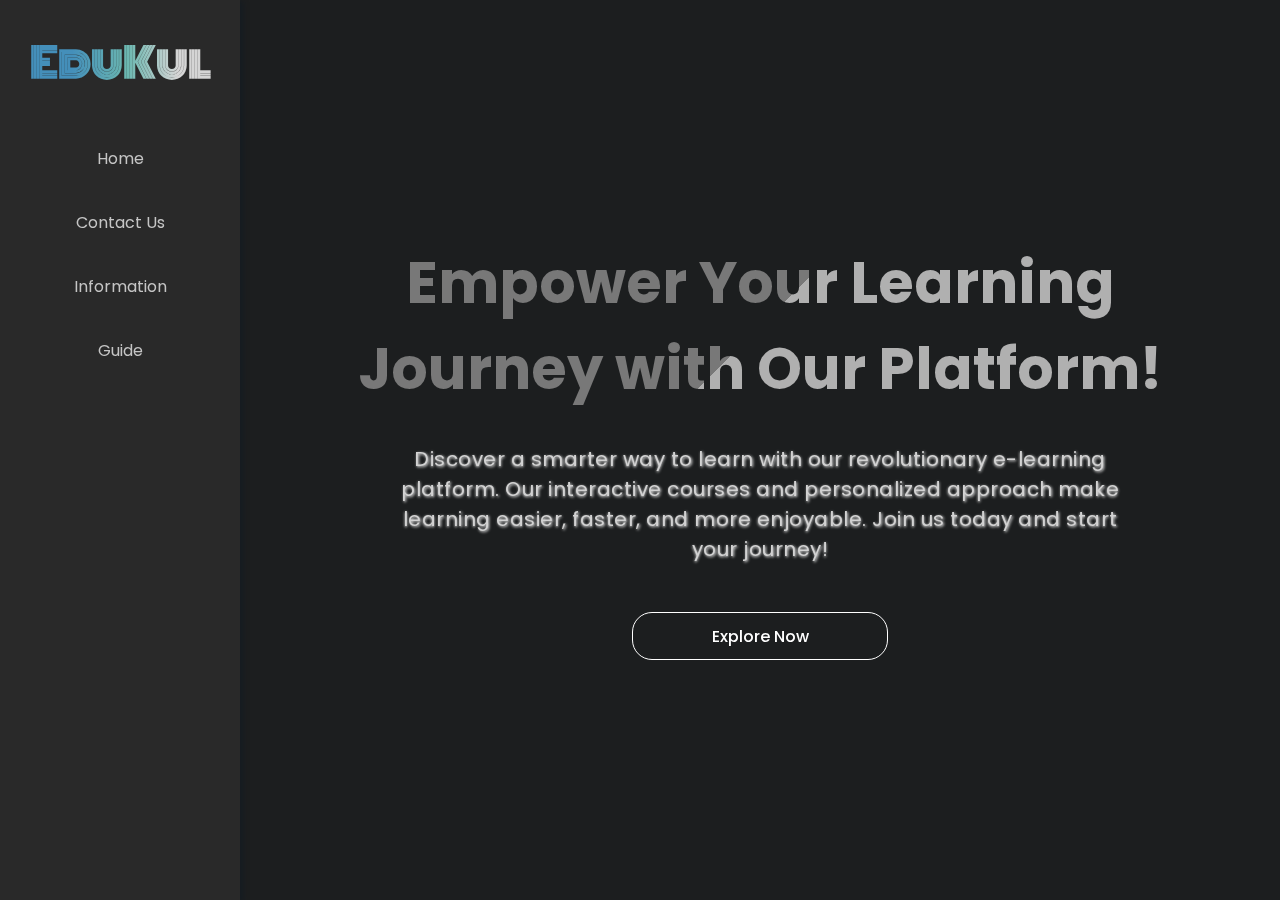
<file: index.html>
<!DOCTYPE html>
<html lang="en">

<head>
    <meta charset="UTF-8">
    <meta name="viewport" content="width=device-width, initial-scale=1.0">
    <title>Home Page</title>
    <link rel="preconnect" href="https://fonts.googleapis.com">
    <link rel="preconnect" href="https://fonts.gstatic.com" crossorigin>
    <link href="https://fonts.googleapis.com/css2?family=Rock+Salt&display=swap" rel="stylesheet">
    <link rel="preconnect" href="https://fonts.googleapis.com">
    <link rel="preconnect" href="https://fonts.gstatic.com" crossorigin>
    <link
        href="https://fonts.googleapis.com/css2?family=Poppins:ital,wght@0,100;0,200;0,300;0,400;0,500;0,600;0,700;0,800;0,900;1,100&display=swap"
        rel="stylesheet">
    <link rel="stylesheet" href="style.css">
</head>

<body>
    <main>
        <div class="container">
            <div class="left-panel">
                <h1>EduKul</h1>
                <nav>
                    <ul class="list">
                        <li><button class="link home">Home</button></li>
                        <li><button class="link contact">Contact Us</button></li>
                        <li><button class="link information">Information</button></li>
                        <li><button class="link guide">Guide</button></li>
                    </ul>
                </nav>
            </div>
            <div class="right-panel">
                <h1 class="heading">
                    Empower Your Learning <br>
                    Journey with Our Platform!
                </h1>
                <p class="description">Discover a smarter way to learn with our revolutionary e-learning platform. Our
                    interactive courses and personalized approach make learning easier, faster, and more enjoyable. Join
                    us today and start your journey!
                </p>
                <button class="btn">Explore Now</button>
            </div>
        </div>
    </main>




    <script src="app.js"></script>
</body>

</html>
</file>
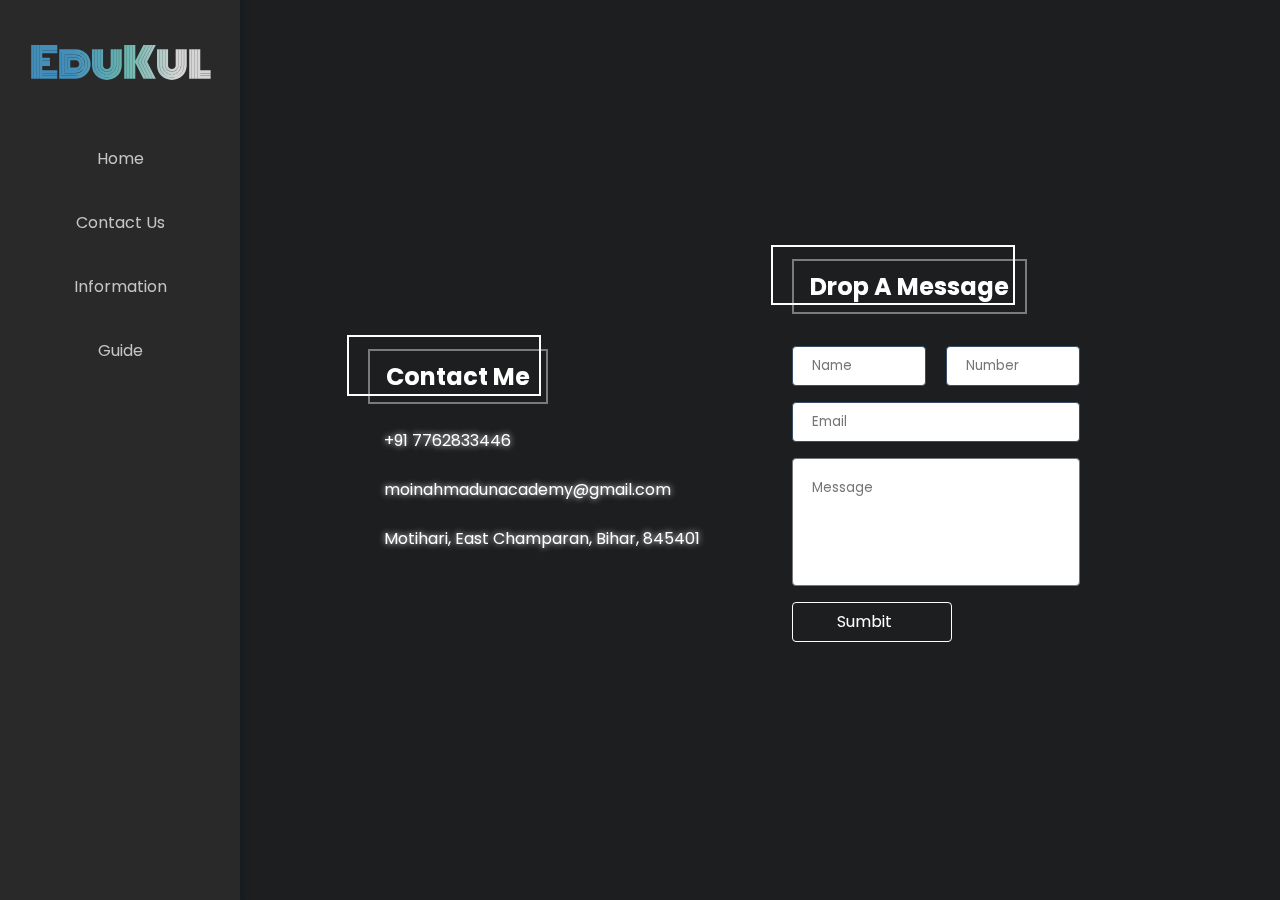
<file: Contact Us/index.html>
<!DOCTYPE html>
<html lang="en">

<head>
    <meta charset="UTF-8">
    <meta name="viewport" content="width=device-width, initial-scale=1.0">
    <title>Contact Us</title>
    <link rel="preconnect" href="https://fonts.googleapis.com">
    <link rel="preconnect" href="https://fonts.gstatic.com" crossorigin>
    <link href="https://fonts.googleapis.com/css2?family=Rock+Salt&display=swap" rel="stylesheet">
    <link rel="preconnect" href="https://fonts.googleapis.com">
    <link rel="preconnect" href="https://fonts.gstatic.com" crossorigin>
    <link
        href="https://fonts.googleapis.com/css2?family=Poppins:ital,wght@0,100;0,200;0,300;0,400;0,500;0,600;0,700;0,800;0,900;1,100&display=swap"
        rel="stylesheet">
        <link rel='stylesheet' href='https://cdn-uicons.flaticon.com/uicons-brands/css/uicons-brands.css'>
    <link rel='stylesheet' href='https://cdn-uicons.flaticon.com/uicons-solid-rounded/css/uicons-solid-rounded.css'>
    <link rel='stylesheet' href='https://cdn-uicons.flaticon.com/uicons-solid-rounded/css/uicons-solid-rounded.css'>
    <link rel='stylesheet' href='https://cdn-uicons.flaticon.com/uicons-solid-straight/css/uicons-solid-straight.css'>
    <link rel='stylesheet' href='https://cdn-uicons.flaticon.com/uicons-solid-straight/css/uicons-solid-straight.css'>
    <link rel="stylesheet" href="style.css">
</head>

<body>
    <main>
        <div class="container">
            <div class="left-panel">
                <h1>EduKul</h1>
                <nav>
                    <ul class="list">
                        <li><button class="link home">Home</button></li>
                        <li><button class="link contact">Contact Us</button></li>
                        <li><button class="link information">Information</button></li>
                        <li><button class="link guide">Guide</button></li>
                    </ul>
                </nav>
            </div>
            <div class="right-panel">
                <footer>
                    <div class="l-footer" id="contact">
                        <h2 class="hding2">Contact Me</h2>
                        <div class="f-info">
                            <i class="fi fi-sr-phone-call"></i>
                            <p>+91 7762833446</p>
                        </div>
                        <div class="f-info">
                            <i class="fi fi-sr-envelope"></i>
                            <p>moinahmadunacademy@gmail.com</p>
                        </div>
                        <div class="f-info">
                            <i class="fi fi-ss-house-building"></i>
                            <p>Motihari, East Champaran, Bihar, 845401</p>
                        </div>
                    </div>
                    <div class="r-footer">
                        <h2 class="hding2">Drop A Message</h2>
                        <div class="inputs">
                            <div class="name-no">
                                <input type="text" name="" placeholder="Name" id="">
                                <input type="text" name="" placeholder="Number" id="">
                            </div>
                            <input type="text" name="" placeholder="Email" id="">
                            <textarea name="" id="" class="message" placeholder="Message"></textarea>
                            <button class="send">Sumbit <i class="fi fi-ss-paper-plane"></i></button>
                        </div>
                    </div>
                </footer>
            </div>
        </div>
    </main>




    <script src="app.js"></script>
</body>

</html>
</file>
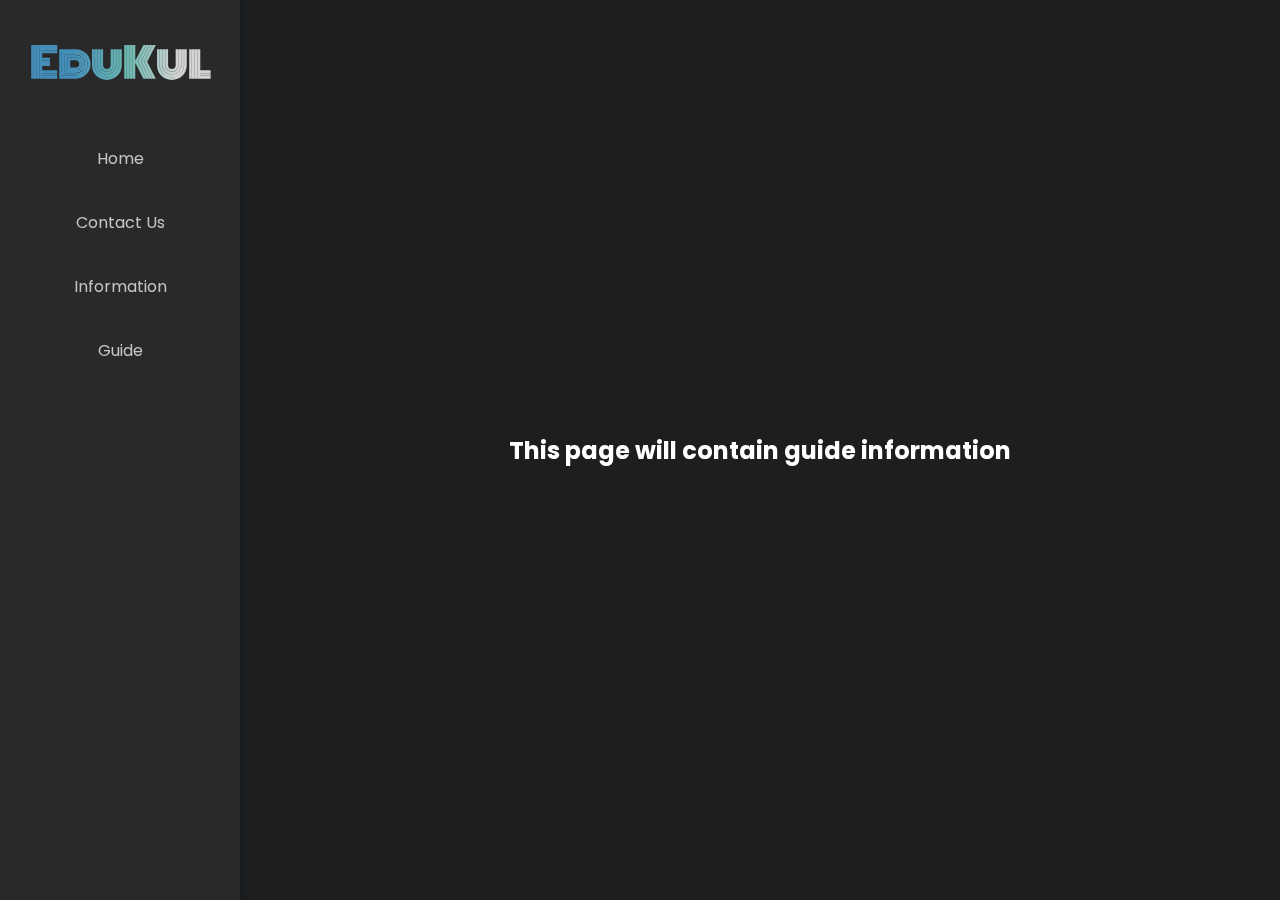
<file: Guide/index.html>
<!DOCTYPE html>
<html lang="en">

<head>
    <meta charset="UTF-8">
    <meta name="viewport" content="width=device-width, initial-scale=1.0">
    <title>Guide Page</title>
    <link rel="preconnect" href="https://fonts.googleapis.com">
    <link rel="preconnect" href="https://fonts.gstatic.com" crossorigin>
    <link href="https://fonts.googleapis.com/css2?family=Rock+Salt&display=swap" rel="stylesheet">
    <link rel="preconnect" href="https://fonts.googleapis.com">
    <link rel="preconnect" href="https://fonts.gstatic.com" crossorigin>
    <link
        href="https://fonts.googleapis.com/css2?family=Poppins:ital,wght@0,100;0,200;0,300;0,400;0,500;0,600;0,700;0,800;0,900;1,100&display=swap"
        rel="stylesheet">
    <link rel="stylesheet" href="style.css">
</head>

<body>
    <main>
        <div class="container">
            <div class="left-panel">
                <h1>EduKul</h1>
                <nav>
                    <ul class="list">
                        <li><button class="link home">Home</button></li>
                        <li><button class="link contact">Contact Us</button></li>
                        <li><button class="link information">Information</button></li>
                        <li><button class="link guide">Guide</button></li>
                    </ul>
                </nav>
            </div>
            <div class="right-panel">
                <h2>This page will contain guide information</h2>
            </div>
        </div>
    </main>




    <script src="app.js"></script>
</body>

</html>
</file>
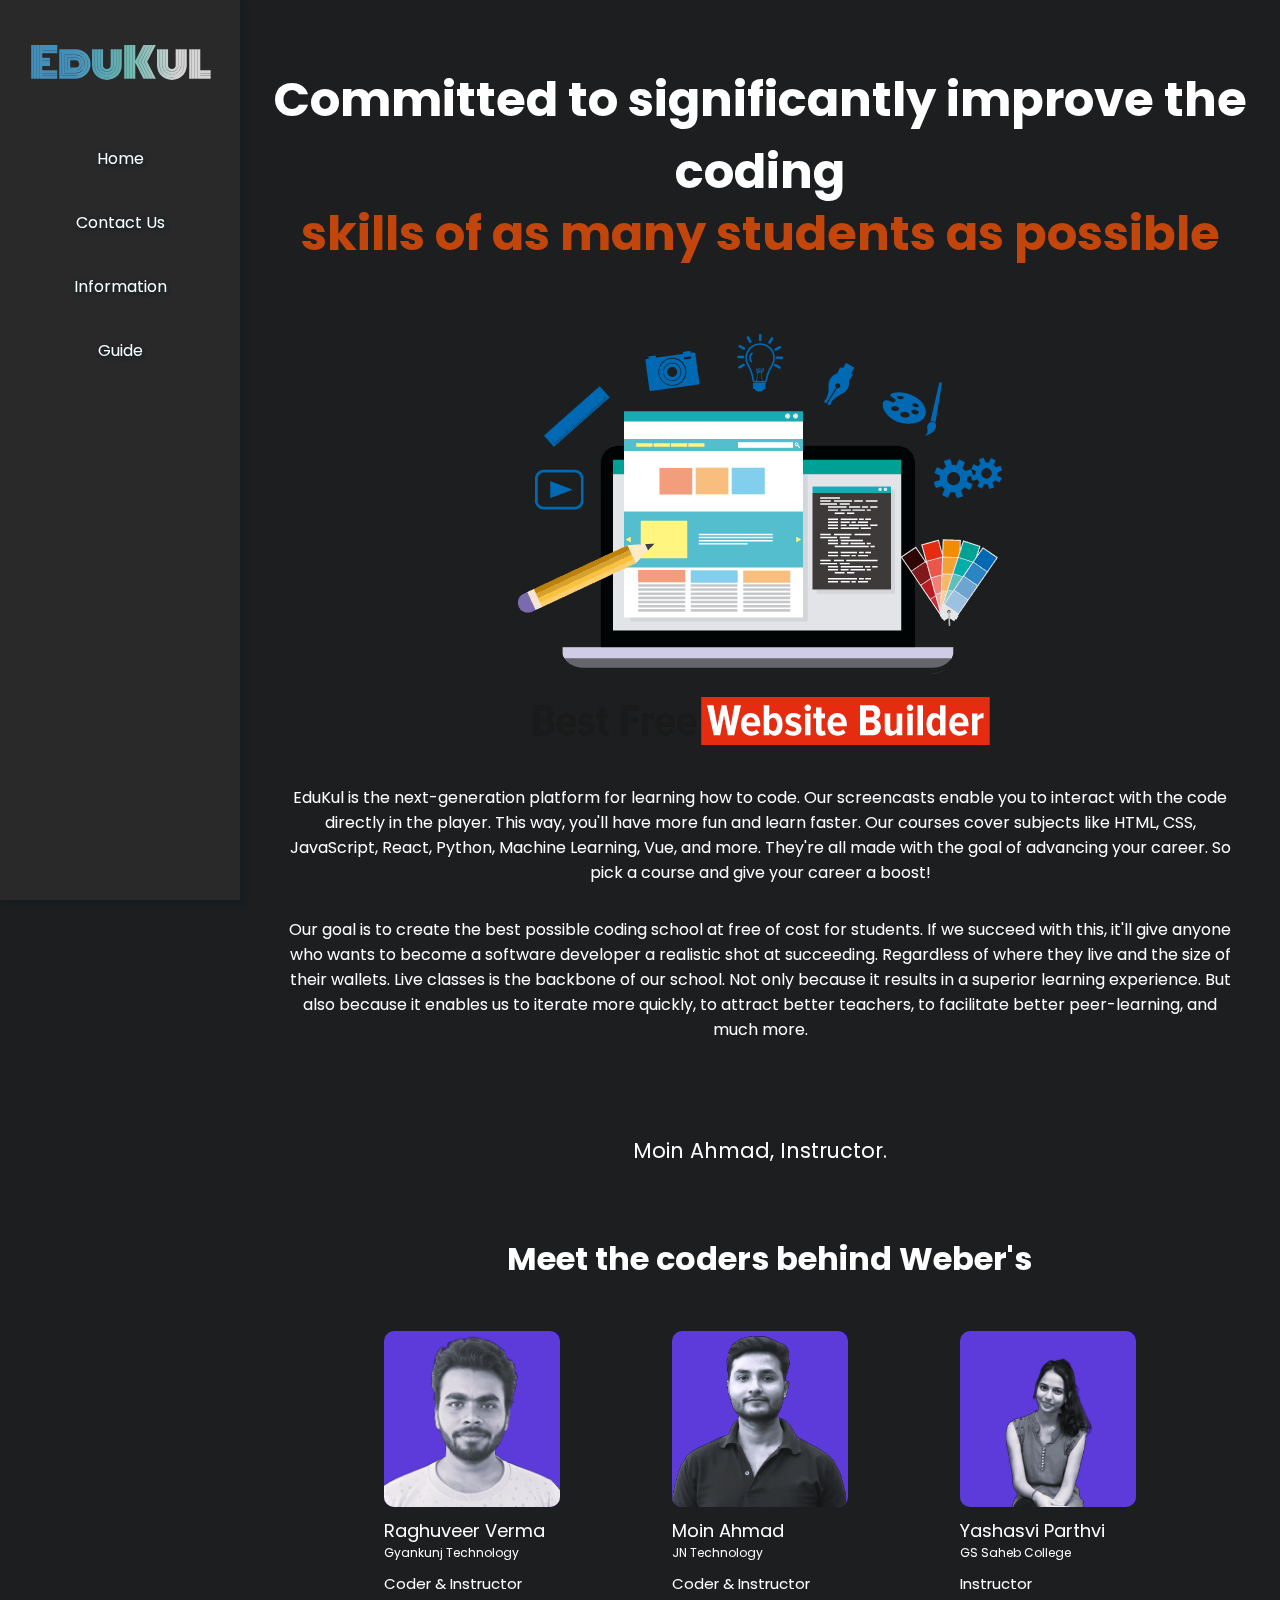
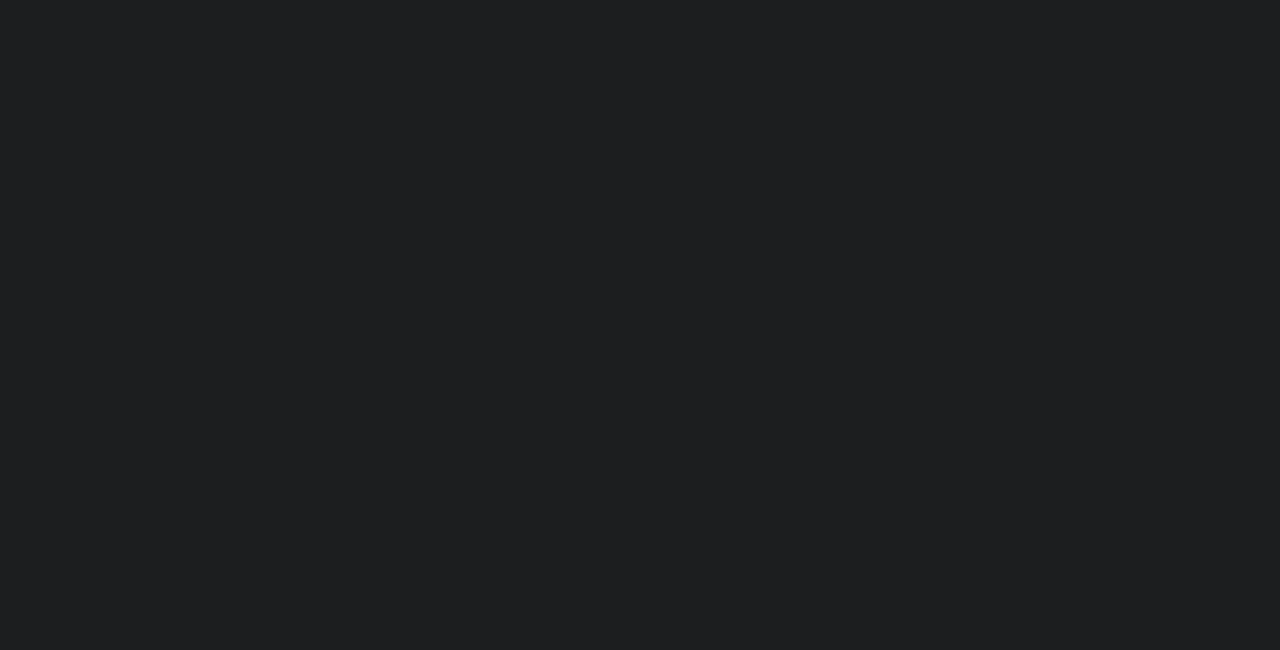
<file: Information/index.html>
<!DOCTYPE html>
<html lang="en">

<head>
    <meta charset="UTF-8">
    <meta name="viewport" content="width=device-width, initial-scale=1.0">
    <title>Information</title>
    <link rel="preconnect" href="https://fonts.googleapis.com">
    <link rel="preconnect" href="https://fonts.gstatic.com" crossorigin>
    <link href="https://fonts.googleapis.com/css2?family=Rock+Salt&display=swap" rel="stylesheet">
    <link rel="preconnect" href="https://fonts.googleapis.com">
    <link rel="preconnect" href="https://fonts.gstatic.com" crossorigin>
    <link
        href="https://fonts.googleapis.com/css2?family=Poppins:ital,wght@0,100;0,200;0,300;0,400;0,500;0,600;0,700;0,800;0,900;1,100&display=swap"
        rel="stylesheet">
    <link rel="stylesheet" href="style.css">
</head>

<body>
    <main>
        <div class="container">
            <div class="left-panel">
                <h1>EduKul</h1>
                <nav>
                    <ul class="list">
                        <li><button class="link home">Home</button></li>
                        <li><button class="link contact">Contact Us</button></li>
                        <li><button class="link information">Information</button></li>
                        <li><button class="link guide">Guide</button></li>
                    </ul>
                </nav>
            </div>
            <div class="right-panel">
                <div class="about">
                    <p1>
                        <h1>Committed to significantly improve the coding</h1>
                    </p1>
                    <div class="p2">
                        <p2>
                            <h1>skills of as many students as possible</h1>
                        </p2>
                    </div>
                </div>

                <div class="photo">
                    <img src="about.png">
                    <p>EduKul is the next-generation platform for learning how to code. Our screencasts enable you to
                        interact
                        with the code directly in the player. This way, you'll have more fun and learn faster. Our
                        courses cover
                        subjects like HTML, CSS, JavaScript, React, Python, Machine Learning, Vue, and more. They're all
                        made with
                        the goal of advancing your career. So pick a course and give your career a boost!
                    </p>
                    <p>Our goal is to create the best possible coding school at free of cost for students. If we
                        succeed with this, it'll give anyone who wants to become a software developer a realistic
                        shot at
                        succeeding. Regardless of where they live and the size of their wallets. Live classes is the
                        backbone of
                        our school. Not only because it results in a superior learning experience. But also because
                        it enables
                        us to iterate more quickly, to attract better teachers, to facilitate better peer-learning,
                        and much
                        more.</p>
                </div>
                <!-- <div class="sticky">
                    <p>?</p>
                </div> -->
                <div class="info">

                    <div>

                    </div>

                </div>
                <div class="founder">
                    <p id="para4">Moin Ahmad, Instructor.</p>
                </div>
                <div class="webers">
                    <h1>Meet the coders behind Weber's</h1>
                </div>
                <div class="p">
                    <div class="p-item">
                        <div class="box">
                            <img src="co.png" id="co">
                        </div>
                        <div class="para">
                            <p id="para1">Raghuveer Verma</p>
                            <p id="para2">Gyankunj Technology</p>
                            <p id="para3">Coder & Instructor</p>
                        </div>
                    </div>
                    <div class="p-item">
                        <div class="box">
                            <img src="f.png" id="co">
                        </div>
                        <div class="para">
                            <p id="para1">Moin Ahmad</p>
                            <p id="para2">JN Technology</p>
                            <p id="para3">Coder & Instructor</p>
                        </div>
                    </div>
                    <div class="p-item">
                        <div class="box">
                            <img src="I.png" id="co">
                        </div>
                        <div class="para">
                            <p id="para1">Yashasvi Parthvi</p>
                            <p id="para2">GS Saheb College</p>
                            <p id="para3">Instructor</p>
                        </div>
                    </div>
                    <!-- <div class="p-item">
                        <div class="box">
                            <img src="I2.png" id="co">
                        </div>
                        <div class="para">
                        <p id="para1">Prafullya Shandilya</p>
                        <p id="para2">Gyankunj Technology</p>
                        <p id="para3">Instructor</p></div>
                    </div> -->
                </div>
            </div>
        </div>
    </main>




    <script src="app.js"></script>
</body>

</html>
</file>
<file: style.css>
@import url('https://fonts.googleapis.com/css2?family=Monoton&display=swap');
* {
    margin: 0;
    padding: 0;
    box-sizing: border-box;
    font-family: 'Poppins', sans-serif;
    list-style: none;
    text-decoration: none;
}

button {
    background: none;
    border: none;
    font-size: 16px;
    color: rgb(197, 197, 197);
    transition: .2s;
    cursor: pointer;
}
button:hover{
    color: white;
    text-shadow: 1px 1px 4px rgb(255, 255, 255);
    background: rgb(28, 30, 31);
}
main {
    width: 100%;
    background: rgb(28, 30, 31);
    /* min-height: 200vh; */
    /* position: relative; */
}

.container {
    width: 100%;
    min-height: 100vh;
    display: flex;
}

.left-panel {
    width: 15rem;
    height: 100vh;
    position: fixed;
    display: block;
    top: 0;
    left: 0;
    background: #292929;
    box-shadow: 2px 2px 6px 1px rgba(4, 23, 40, 0.272);
    /* padding: 1rem 1rem; */
}

.right-panel {
    width: calc(100% - 15rem);
    min-height: 100vh;
    color: white;
    display: flex;
    position: absolute;
    top: 0;
    left: 15rem;
    display: flex;
    flex-direction: column;
    justify-content: center;
    padding: 4rem 2rem;
    align-items: center;
    /* background-image: url(Sprinkle.svg); */
}

.list {
    display: flex;
    flex-direction: column;
}
.left-panel nav{
    margin-top: 2rem;
}
.left-panel nav ul li button {
    /* display: inline-block; */
    /* background: #c3c3c3; */
    display: flex;
    justify-content: center;
    align-items: center;
}

.link {
    width: 100%;
    /* border: 1px solid black; */
    /* border-radius: 0px 60px 60px 0; */
    height: 4rem;
}

.left-panel h1 {
    color: #0a0a0a;
    background-image: -webkit-linear-gradient(0deg, #448fba 30%, #6bb7b0 53%, #d5d5d5 74%);
    background-clip: text;
    -webkit-background-clip: text;
    text-fill-color: transparent;
    -webkit-text-fill-color: transparent;
    display: flex; justify-content: center;
    font-size: 2.5rem;
    margin-top: 2rem;
    font-family: 'Monoton', cursive;
    cursor: default;
    /* text-shadow: 1px 1px 3px rgb(0, 0, 0); */
}

.logo {
    height: 4rem;
    width: 4rem;
    border: 1px solid black;
    margin: 0 auto;
    background: #ffffff;
    border-radius: 50%;
    cursor: pointer;
}

.menu-logo {
    height: 1.25rem;
}
.heading{
    font-size: 3.6rem;
    text-align: center;
    color: #0a0a0a;
    background-image: -webkit-linear-gradient(-45deg, #787878 50%, #b0b0b0 50%);
    background-clip: text;
    -webkit-background-clip: text;
    text-fill-color: transparent;
    -webkit-text-fill-color: transparent;
}
.description{
    font-size: 20px;
    letter-spacing: 0.5px;
    width: 75%;
    margin-top: 2rem;
    text-align: center;
    color: rgb(210, 210, 210);
    text-shadow: 0.5px 0.5px 3px white;
}
.btn{
    width: 16rem;
    height: 3rem;
    border:1px solid white;
    margin-top: 3rem;
    color: rgb(255, 255, 255);
    text-shadow: none;
    border-radius: 20px;
    font-weight: 500;
}
.btn:hover{
    transform: skew(-10deg);
    background: white;
    box-shadow: 1px 1px 6px white;
    color: black;
}
</file>
<file: Contact Us/style.css>
@import url('https://fonts.googleapis.com/css2?family=Monoton&display=swap');
* {
    margin: 0;
    padding: 0;
    box-sizing: border-box;
    font-family: 'Poppins', sans-serif;
    list-style: none;
    text-decoration: none;
}

button {
    background: none;
    border: none;
    font-size: 16px;
    color: rgb(197, 197, 197);
    transition: .2s;
    cursor: pointer;
}
button:hover{
    color: white;
    text-shadow: 1px 1px 4px rgb(255, 255, 255);
    background: rgb(28, 30, 31);
}
main {
    width: 100%;
    background: rgb(28, 30, 31);
    /* min-height: 200vh; */
    /* position: relative; */
}

.container {
    width: 100%;
    min-height: 100vh;
    display: flex;
}

.left-panel {
    width: 15rem;
    height: 100vh;
    position: fixed;
    display: block;
    top: 0;
    left: 0;
    background: #292929;
    box-shadow: 2px 2px 6px 1px rgba(4, 23, 40, 0.272);
    /* padding: 1rem 1rem; */
}

.right-panel {
    width: calc(100% - 15rem);
    min-height: 100vh;
    color: white;
    display: flex;
    position: absolute;
    top: 0;
    left: 15rem;
    display: flex;
    flex-direction: column;
    justify-content: center;
    padding: 4rem 2rem;
    align-items: center;
}

.list {
    display: flex;
    flex-direction: column;
}
.left-panel nav{
    margin-top: 2rem;
}
.left-panel nav ul li button {
    /* display: inline-block; */
    /* background: #c3c3c3; */
    display: flex;
    justify-content: center;
    align-items: center;
}

.link {
    width: 100%;
    /* border: 1px solid black; */
    /* border-radius: 0px 60px 60px 0; */
    height: 4rem;
}

.left-panel h1 {
    color: #0a0a0a;
    background-image: -webkit-linear-gradient(0deg, #448fba 30%, #6bb7b0 53%, #d5d5d5 74%);
    background-clip: text;
    -webkit-background-clip: text;
    text-fill-color: transparent;
    -webkit-text-fill-color: transparent;
    display: flex; justify-content: center;
    font-size: 2.5rem;
    margin-top: 2rem;
    font-family: 'Monoton', cursive;
    cursor: default;
    /* text-shadow: 1px 1px 3px rgb(0, 0, 0); */
}

.logo {
    height: 4rem;
    width: 4rem;
    border: 1px solid black;
    margin: 0 auto;
    background: #ffffff;
    border-radius: 50%;
    cursor: pointer;
}

.menu-logo {
    height: 1.25rem;
}
.heading{
    font-size: 3.6rem;
    text-align: center;
    color: #0a0a0a;
    background-image: -webkit-linear-gradient(-45deg, #787878 50%, #b0b0b0 50%);
    background-clip: text;
    -webkit-background-clip: text;
    text-fill-color: transparent;
    -webkit-text-fill-color: transparent;
}
.description{
    font-size: 20px;
    letter-spacing: 0.5px;
    width: 75%;
    margin-top: 2rem;
    text-align: center;
    color: rgb(210, 210, 210);
    text-shadow: 0.5px 0.5px 3px white;
}
.btn{
    width: 16rem;
    height: 3rem;
    border:1px solid white;
    margin-top: 3rem;
    color: rgb(255, 255, 255);
    text-shadow: none;
    border-radius: 20px;
    font-weight: 500;
}
.btn:hover{
    transform: skew(-10deg);
    background: white;
    box-shadow: 1px 1px 6px white;
    color: black;
}
footer{
    width: 100%;
    padding: 4rem;
    /* background: #0B161A; */
    display: flex;
    flex-wrap: wrap;
    /* flex-direction: column; */
    justify-content: center;
    align-items: center;
}
.l-footer, .r-footer{
    width: 50%;
    height: 100%;
    display: flex;
    flex-direction: column;
    align-items: flex-start;
    /* justify-content: start; */
    padding: 2rem;
}
.l-footer .hding2, .r-footer .hding2{
    margin-left: 0rem;
    /* width: 20rem; */
    padding: 0.5rem 1rem;
    border: 2px solid #7b7b7b;
    position: relative;
    z-index: 2;
}
.l-footer .hding2:before, .r-footer .hding2:before{
    content: '';
    position: absolute;
    width: 90%;
    height: 80%;
    top: -1rem;
    left: -23px;
    padding: 0.5rem 1rem;
    border: 2px solid white;
    z-index: -4;
}
.f-info{
    display: flex;
    gap: 1rem;
    align-items: center;
    justify-content: center;
    color: #ffffff;
    margin-top: 1.5rem;
}
.f-info p{
    color: #ffffff;
    text-shadow: 0.2px 0.2px 6px #ffffff;
    
}
.fi{
    color: white;
    font-size: 18px;
}
.inputs{
    width: 80%;
    height: 100%;
    display: flex;
    flex-direction: column;
    align-items: flex-start;
    justify-content: center;
    margin-top: 2rem;
    gap: 1rem;
}
input{
    width: 100%;
    height: 2.5rem;
    outline: none;
    border: 1px solid #374f64;
    border-radius: 4px;
    padding-left: 1.2rem;
}
.name-no{
    width: 100%;
    display: flex;
    justify-content: space-between;
}
.message{
    width: 100%;
    height: 8rem;
    border-radius: 4px;
    padding: 1.2rem;
    outline: none;
    resize: none;
}
.name-no input{
    width: calc(100% / 2 - 0.6rem);
}
.send{
    width: 10rem;
    height: 2.5rem;
    display: flex;
    justify-content: center;
    align-items: center;
    gap: 1rem;
    /* background: #374f64; */
    border-radius: 4px;
    border: 1px solid white;
    color: #ffffff;
    transition: .2s;
    cursor: pointer;
}
.send:hover{
    background: white;
    color: black;
    /* text-shadow: 0.2px 0.2px 6px #000000; */
    box-shadow: 0.2px 0.2px 6px #ffffff;

}
.send i{
    margin-top: 0.5rem;
    transition: .2s;
}
.send:hover .fi-ss-paper-plane{
    color: black;
}
</file>
<file: Guide/style.css>
@import url('https://fonts.googleapis.com/css2?family=Monoton&display=swap');
* {
    margin: 0;
    padding: 0;
    box-sizing: border-box;
    font-family: 'Poppins', sans-serif;
    list-style: none;
    text-decoration: none;
}

button {
    background: none;
    border: none;
    font-size: 16px;
    color: rgb(197, 197, 197);
    transition: .2s;
    cursor: pointer;
}
button:hover{
    color: white;
    text-shadow: 1px 1px 4px rgb(255, 255, 255);
    background: rgb(28, 30, 31);
}
main {
    width: 100%;
    background: rgb(28, 30, 31);
    /* min-height: 200vh; */
    /* position: relative; */
}

.container {
    width: 100%;
    min-height: 100vh;
    display: flex;
}

.left-panel {
    width: 15rem;
    height: 100vh;
    position: fixed;
    display: block;
    top: 0;
    left: 0;
    background: #292929;
    box-shadow: 2px 2px 6px 1px rgba(4, 23, 40, 0.272);
    /* padding: 1rem 1rem; */
}

.right-panel {
    width: calc(100% - 15rem);
    min-height: 100vh;
    color: white;
    display: flex;
    position: absolute;
    top: 0;
    left: 15rem;
    display: flex;
    flex-direction: column;
    justify-content: center;
    padding: 4rem 2rem;
    align-items: center;
}

.list {
    display: flex;
    flex-direction: column;
}
.left-panel nav{
    margin-top: 2rem;
}
.left-panel nav ul li button {
    /* display: inline-block; */
    /* background: #c3c3c3; */
    display: flex;
    justify-content: center;
    align-items: center;
}

.link {
    width: 100%;
    /* border: 1px solid black; */
    /* border-radius: 0px 60px 60px 0; */
    height: 4rem;
}

.left-panel h1 {
    color: #0a0a0a;
    background-image: -webkit-linear-gradient(0deg, #448fba 30%, #6bb7b0 53%, #d5d5d5 74%);
    background-clip: text;
    -webkit-background-clip: text;
    text-fill-color: transparent;
    -webkit-text-fill-color: transparent;
    display: flex; justify-content: center;
    font-size: 2.5rem;
    margin-top: 2rem;
    font-family: 'Monoton', cursive;
    cursor: default;
    /* text-shadow: 1px 1px 3px rgb(0, 0, 0); */
}

.logo {
    height: 4rem;
    width: 4rem;
    border: 1px solid black;
    margin: 0 auto;
    background: #ffffff;
    border-radius: 50%;
    cursor: pointer;
}

.menu-logo {
    height: 1.25rem;
}
.heading{
    font-size: 3.6rem;
    text-align: center;
    color: #0a0a0a;
    background-image: -webkit-linear-gradient(-45deg, #787878 50%, #b0b0b0 50%);
    background-clip: text;
    -webkit-background-clip: text;
    text-fill-color: transparent;
    -webkit-text-fill-color: transparent;
}
.description{
    font-size: 20px;
    letter-spacing: 0.5px;
    width: 75%;
    margin-top: 2rem;
    text-align: center;
    color: rgb(210, 210, 210);
    text-shadow: 0.5px 0.5px 3px white;
}
.btn{
    width: 16rem;
    height: 3rem;
    border:1px solid white;
    margin-top: 3rem;
    color: rgb(255, 255, 255);
    text-shadow: none;
    border-radius: 20px;
    font-weight: 500;
}
.btn:hover{
    transform: skew(-10deg);
    background: white;
    box-shadow: 1px 1px 6px white;
    color: black;
}
</file>
<file: Information/style.css>
@import url('https://fonts.googleapis.com/css2?family=Monoton&display=swap');
* {
    margin: 0;
    padding: 0;
    box-sizing: border-box;
    font-family: 'Poppins', sans-serif;
    list-style: none;
    text-decoration: none;
}

button {
    background: none;
    border: none;
    font-size: 16px;
    color: rgb(255, 255, 255);
    text-shadow: 1px 1px 4px rgb(5, 30, 33);
    transition: .2s;
    cursor: pointer;
}
button:hover{
    color: white;
    text-shadow: 1px 1px 4px rgb(255, 255, 255);
    background: rgb(28, 30, 31);
}
main {
    width: 100%;
    background: rgb(28, 30, 31);
    min-height: 250vh;
}

.container {
    width: 100%;
    min-height: 100vh;
    display: flex;
}

.left-panel {
    width: 15rem;
    height: 100vh;
    position: fixed;
    display: block;
    top: 0;
    left: 0;
    background: #292929;
    box-shadow: 2px 2px 6px 1px rgba(4, 23, 40, 0.272);
    /* padding: 1rem 1rem; */
}

.right-panel {
    width: calc(100% - 15rem);
    min-height: 100vh;
    color: white;
    display: flex;
    position: absolute;
    top: 0;
    left: 15rem;
    display: flex;
    flex-direction: column;
    justify-content: center;
    padding: 4rem 2rem;
    align-items: center;
}

.list {
    display: flex;
    flex-direction: column;
}
.left-panel nav{
    margin-top: 2rem;
}
.left-panel nav ul li button {
    /* display: inline-block; */
    /* background: #c3c3c3; */
    display: flex;
    justify-content: center;
    align-items: center;
}

.link {
    width: 100%;
    /* border: 1px solid black; */
    /* border-radius: 0px 60px 60px 0; */
    height: 4rem;
}

.left-panel h1 {
    color: #0a0a0a;
    background-image: -webkit-linear-gradient(0deg, #448fba 30%, #6bb7b0 53%, #d5d5d5 74%);
    background-clip: text;
    -webkit-background-clip: text;
    text-fill-color: transparent;
    -webkit-text-fill-color: transparent;
    display: flex; justify-content: center;
    font-size: 2.5rem;
    margin-top: 2rem;
    font-family: 'Monoton', cursive;
    cursor: default;
}

.logo {
    height: 4rem;
    width: 4rem;
    border: 1px solid black;
    margin: 0 auto;
    background: #ffffff;
    border-radius: 50%;
    cursor: pointer;
}

.menu-logo {
    height: 1.25rem;
} 
.about{
    /* padding:8% 8% 0% 8%; */
    font-size: 1.5rem;
    text-align: center;
    
}
.about,.p2{
    text-align: center;
   
}
.p2{
    color:rgb(194, 69, 12);
    margin-top:-10px;
}
.photo{
    /* height: 120%; */
    /* padding-left: 30%; */
    margin-top: 3rem;
    margin-bottom: 3rem;
    display: flex;
    flex-direction: column;
    align-items: center;
    text-align: center;
}
.photo p{
    margin: 1rem;
}

.info{
    text-align: center;
    padding: 0% 11% 0% 11%;
    font-size: large;
    font-family: poppins;
    background: rgb(28, 30, 31);
}
.founder{
    padding: 3% 11% 0% 11%;
    font-size: 1.3rem;
}
.webers{
    padding:7% 8% 0% 10%;
    font-size: 1rem;
}
.box{
    background-color: rgb(93, 59, 219);
    width: 11rem;
    border-radius: 10px;
    display: flex;
    justify-content: center;
}
.sticky {

    width: 50px;
    height: 50px;
    border: 1px solid black;
    border-radius: 50px;
    background: black;
    display: flex;
    justify-content: center;
    color: white;
    align-items: center;
    margin-left: 30px;
    position: fixed;
    bottom: 2rem;
    right: 2rem;
    z-index: 1111;
    cursor: pointer;
}
#co{
    width: 11rem;
    border-radius: 10px;
    height: 11rem;
    /* margin-bottom: -5px; */
}
.p{
    width: 100%;
    display: flex;
    justify-content: space-evenly;
    margin: 3rem 0;
}
#para1{
    font-size: 18px;
}
#para2{
    font-size: 12px;
}
#para3{
    font-size: 15px;
    margin-top: 10px;
}
.para{
    margin-top: 10px;
}
</file>
